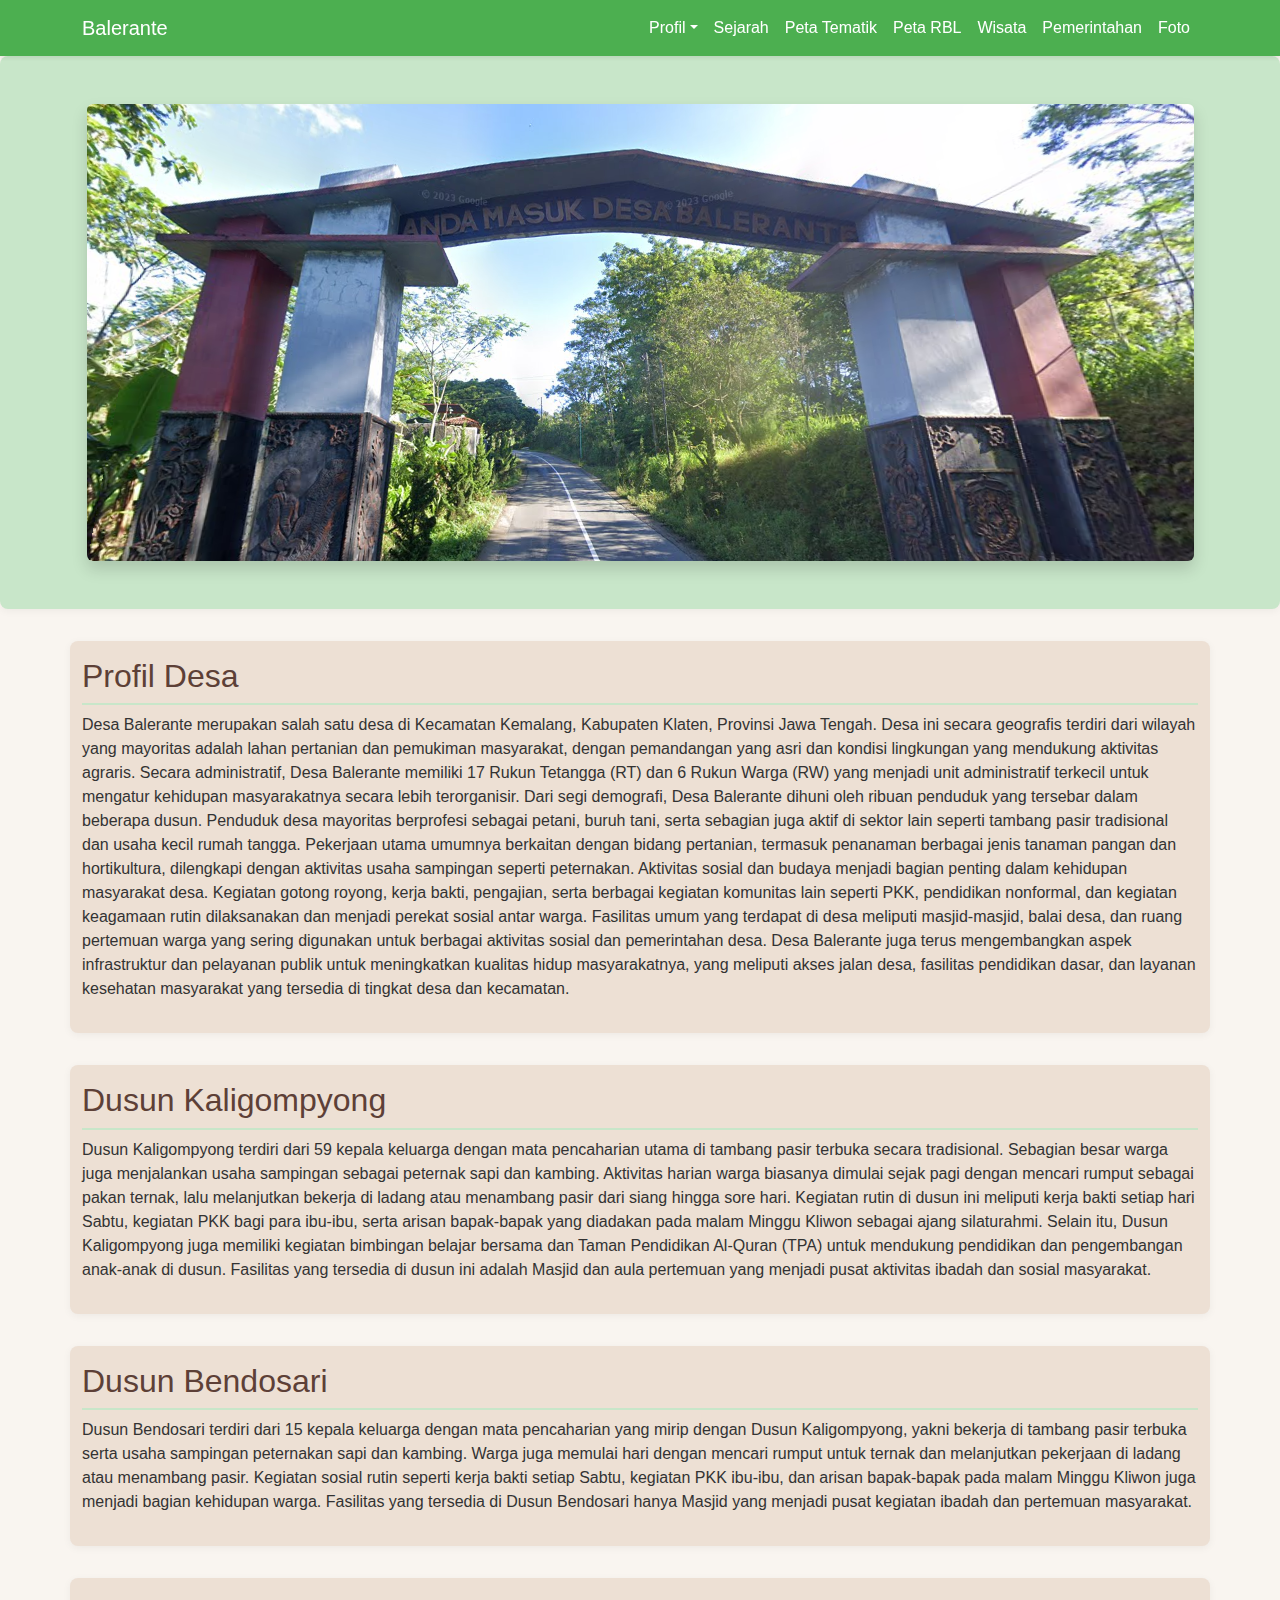
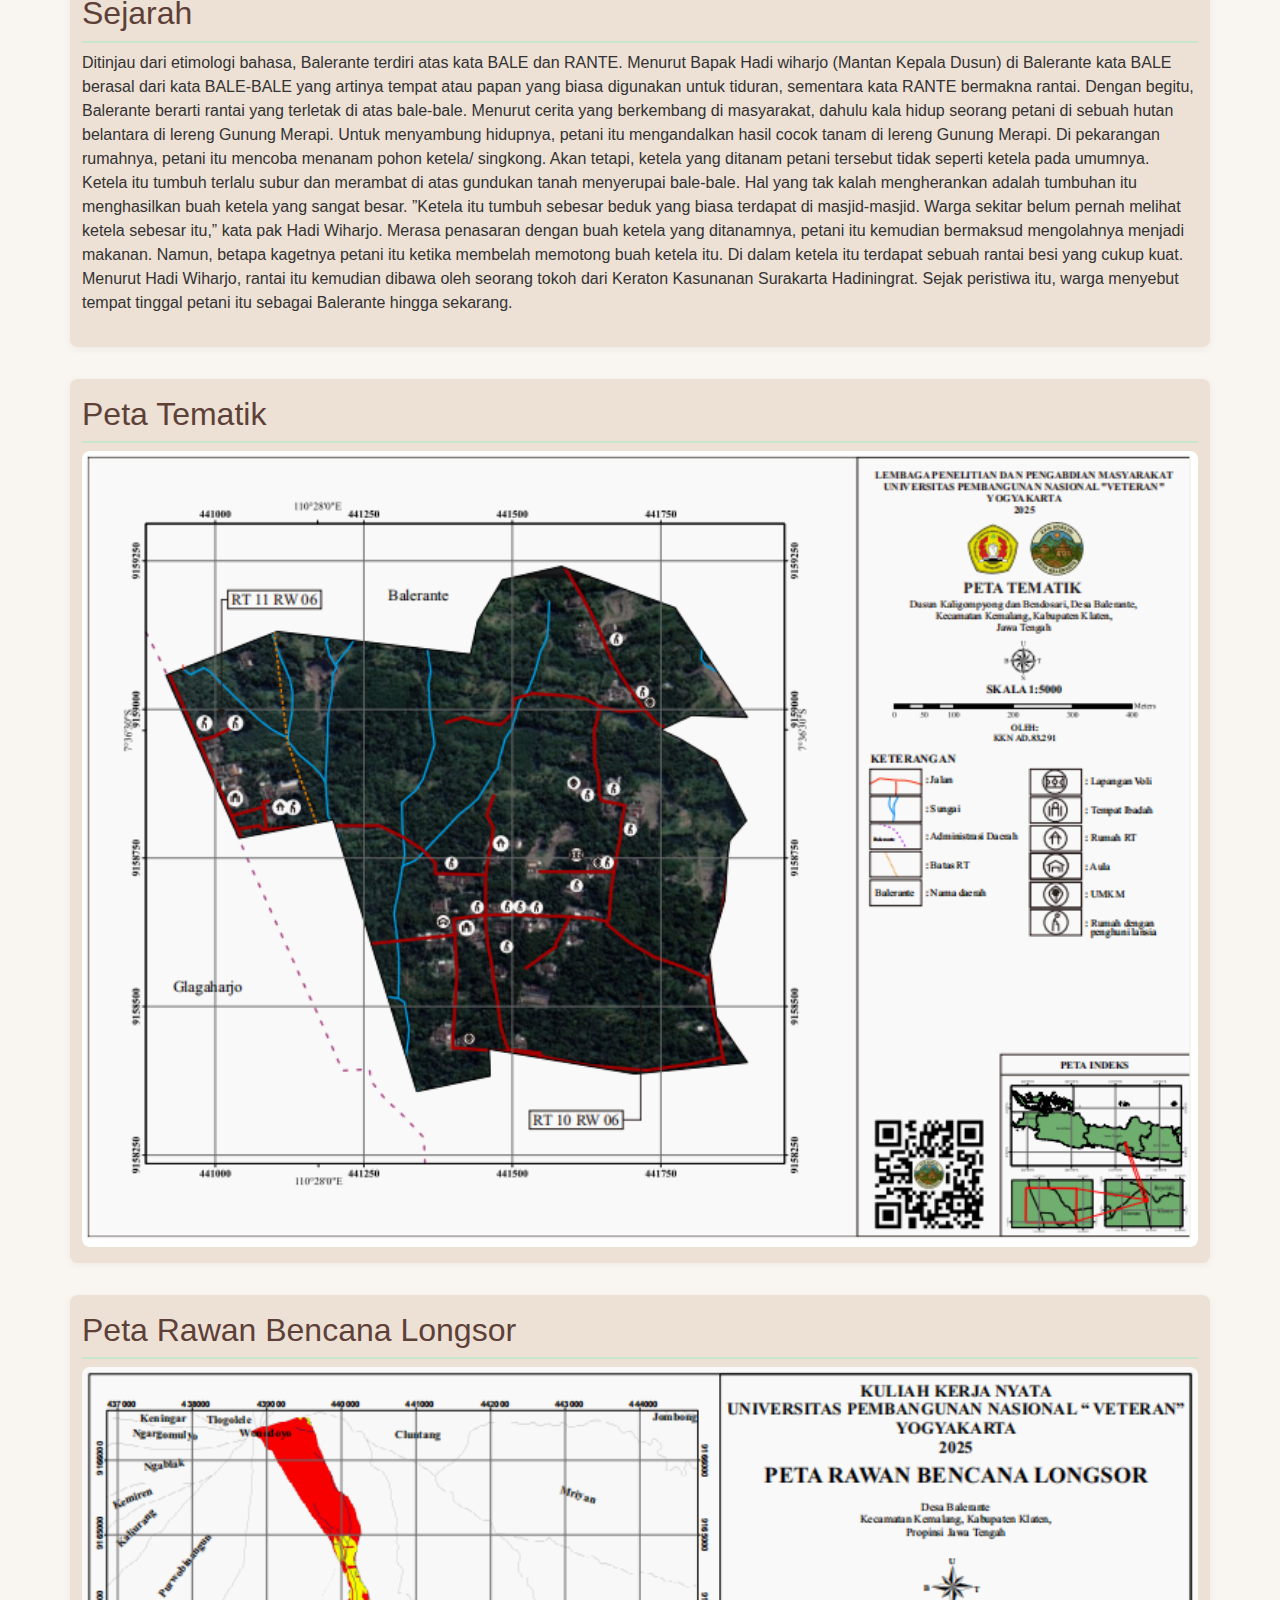
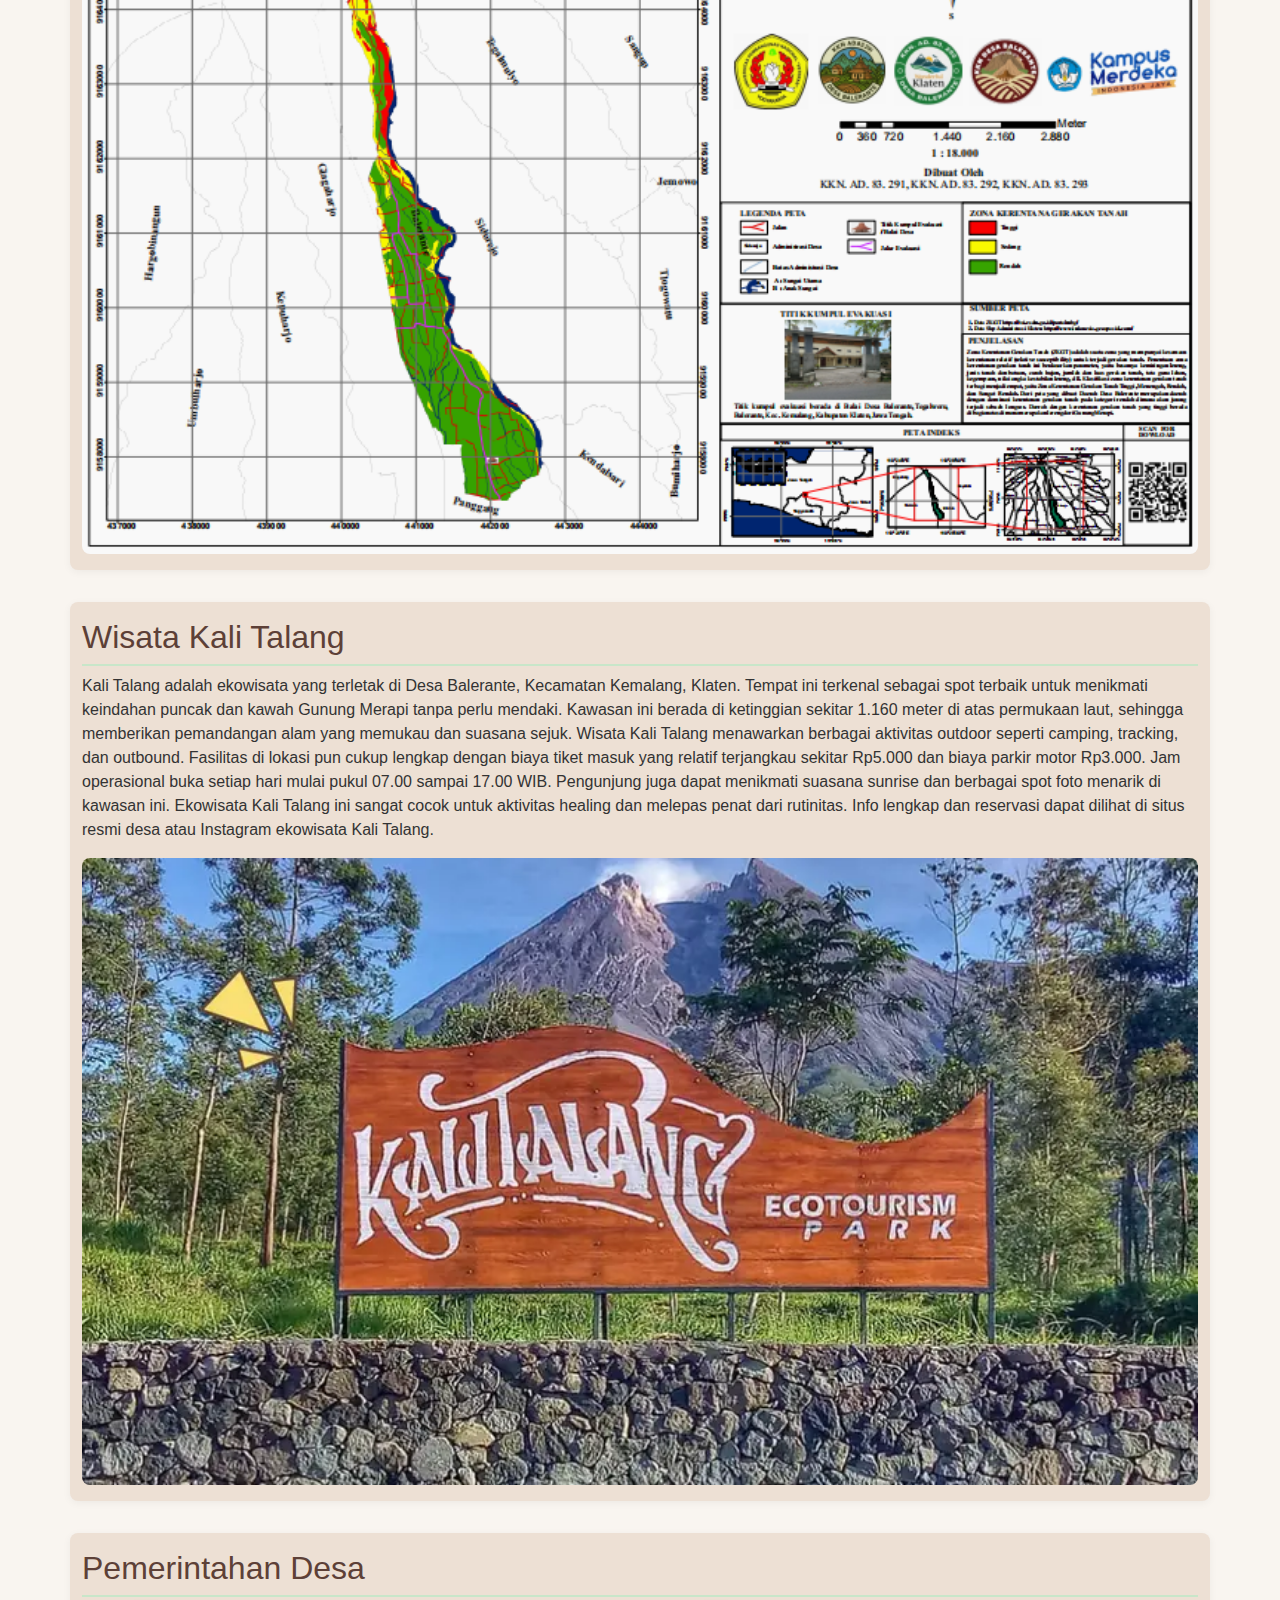
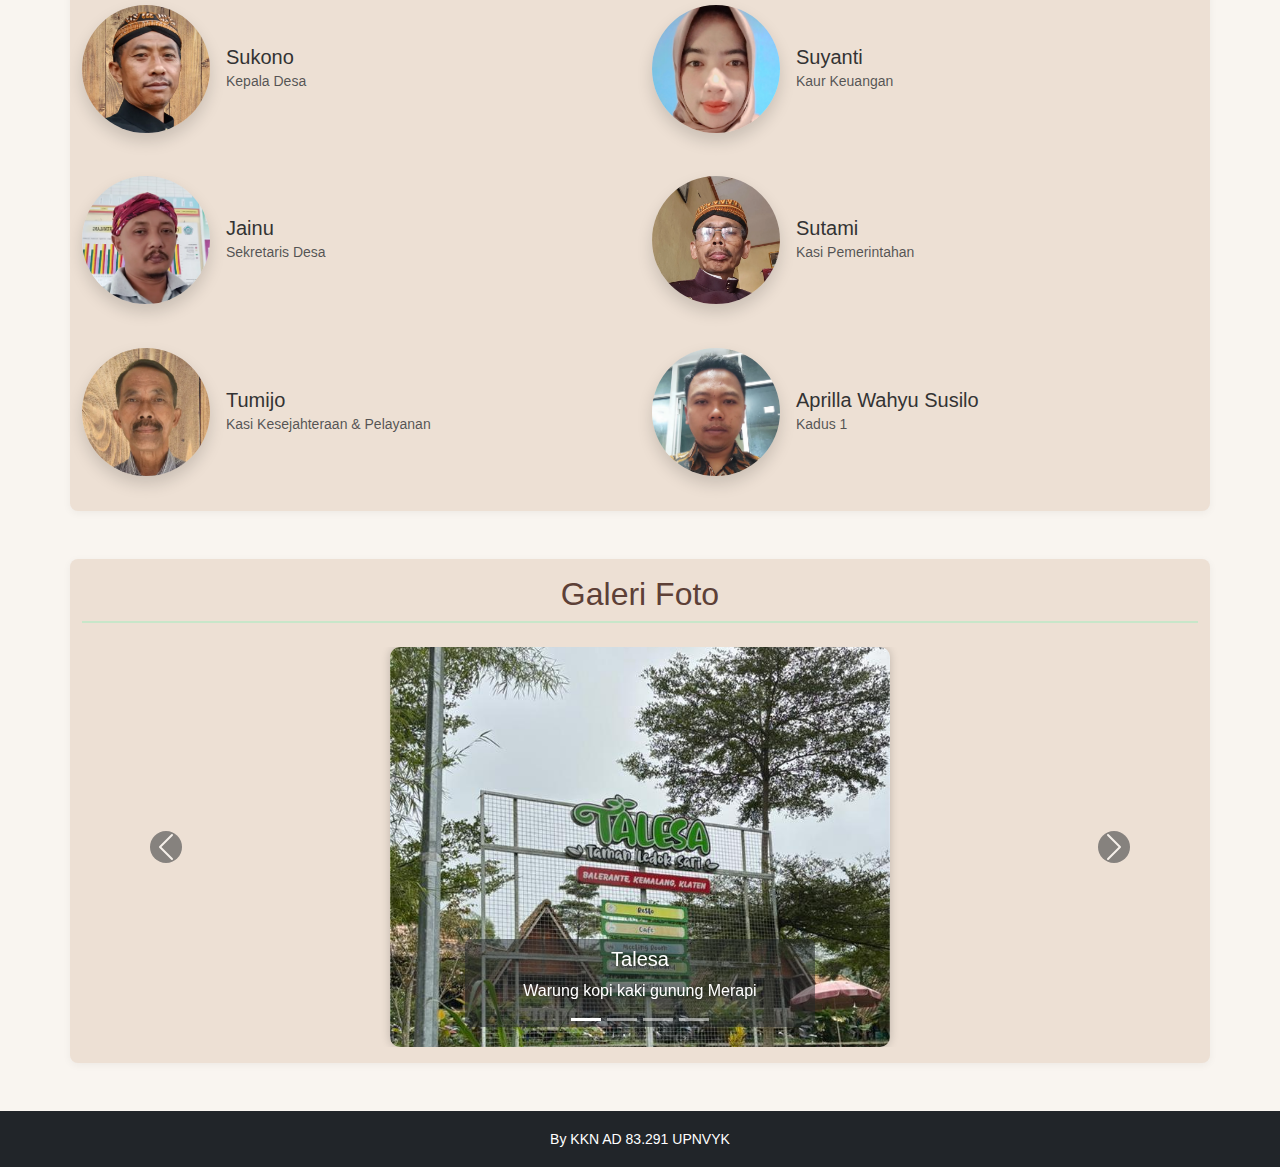
<file: index.html>
<!DOCTYPE html>
<html lang="id">

<head>
  <meta charset="UTF-8" />
  <meta name="viewport" content="width=device-width, initial-scale=1.0" />
  <title>Profil Desa Balerante</title>
  <link href="https://cdn.jsdelivr.net/npm/bootstrap@5.3.3/dist/css/bootstrap.min.css" rel="stylesheet" />
  <link rel="stylesheet" href="styles.css" />
  <link rel="icon" href="img/logo_desa_balerante.png" type="image/png">
</head>

<body>

  <nav class="navbar navbar-expand-lg navbar-light bg-light sticky-top shadow-sm">
    <div class="container">
      <a class="navbar-brand" href="#">Balerante</a>
      <button class="navbar-toggler" type="button" data-bs-toggle="collapse" data-bs-target="#navbarNav">
        <span class="navbar-toggler-icon"></span>
      </button>

      <div class="collapse navbar-collapse" id="navbarNav">
        <ul class="navbar-nav ms-auto">
          <li class="nav-item dropdown">
            <a class="nav-link dropdown-toggle" href="#" id="profilDropdown" role="button"
              data-bs-toggle="dropdown">Profil</a>
            <ul class="dropdown-menu">
              <li><a class="dropdown-item" href="#profil-desa">Profil Desa</a></li>
              <li><a class="dropdown-item" href="#dusun-1" data-scroll>Kaligompyong</a></li>
              <li><a class="dropdown-item" href="#dusun-2">Bendosari</a></li>
            </ul>
          </li>
          <li class="nav-item"><a class="nav-link" href="#sejarah">Sejarah</a></li>
          <li class="nav-item"><a class="nav-link" href="#peta_tematik">Peta Tematik</a></li>
          <li class="nav-item"><a class="nav-link" href="#peta">Peta RBL</a></li>
          <li class="nav-item"><a class="nav-link" href="#wisata">Wisata</a></li>
          <li class="nav-item"><a class="nav-link" href="#pemerintahan">Pemerintahan</a></li>
          <li class="nav-item"><a class="nav-link" href="#galeri">Foto</a></li>
        </ul>
      </div>
    </div>
  </nav>

  <section id="home" class="text-center p-5" style="background-color: #C8E6C9;">
    <div class="container">
      <img src="img/gapura_masuk.png" class="img-fluid rounded shadow" alt="Foto Desa">
    </div>
  </section>

  <section id="profil-desa" class="container">
    <h2>Profil Desa</h2>
    <p>Desa Balerante merupakan salah satu desa di Kecamatan Kemalang, Kabupaten Klaten, Provinsi Jawa Tengah. Desa ini
      secara geografis terdiri dari wilayah yang mayoritas adalah lahan pertanian dan pemukiman masyarakat, dengan
      pemandangan yang asri dan kondisi lingkungan yang mendukung aktivitas agraris.
      Secara administratif, Desa Balerante memiliki 17 Rukun Tetangga (RT) dan 6 Rukun Warga (RW) yang menjadi
      unit administratif terkecil untuk mengatur kehidupan masyarakatnya secara lebih terorganisir. Dari segi demografi,
      Desa
      Balerante dihuni oleh ribuan penduduk yang tersebar dalam beberapa dusun. Penduduk desa
      mayoritas berprofesi sebagai petani, buruh tani, serta sebagian juga aktif di sektor lain seperti tambang pasir
      tradisional dan usaha kecil rumah tangga. Pekerjaan utama umumnya berkaitan dengan bidang pertanian, termasuk
      penanaman berbagai jenis tanaman pangan dan hortikultura, dilengkapi dengan aktivitas usaha sampingan seperti
      peternakan.
      Aktivitas sosial dan budaya menjadi bagian penting dalam kehidupan masyarakat desa. Kegiatan gotong royong, kerja
      bakti, pengajian, serta berbagai kegiatan komunitas lain seperti PKK, pendidikan nonformal, dan kegiatan keagamaan
      rutin dilaksanakan dan menjadi perekat sosial antar warga. Fasilitas umum yang terdapat di desa meliputi
      masjid-masjid, balai desa, dan ruang pertemuan warga yang sering digunakan untuk berbagai aktivitas sosial dan
      pemerintahan desa.
      Desa Balerante juga terus mengembangkan aspek infrastruktur dan pelayanan publik untuk meningkatkan kualitas hidup
      masyarakatnya, yang meliputi akses jalan desa, fasilitas pendidikan dasar, dan layanan kesehatan masyarakat yang
      tersedia di tingkat desa dan kecamatan.</p>
  </section>

  <section id="dusun-1" class="container">
    <h2>Dusun Kaligompyong</h2>
    <p>Dusun Kaligompyong terdiri dari 59 kepala keluarga dengan mata pencaharian utama di tambang pasir terbuka secara
      tradisional. Sebagian besar warga juga menjalankan usaha sampingan sebagai peternak sapi dan kambing. Aktivitas
      harian warga biasanya dimulai sejak pagi dengan mencari rumput sebagai pakan ternak, lalu melanjutkan bekerja di
      ladang atau menambang pasir dari siang hingga sore hari. Kegiatan rutin di dusun ini meliputi kerja bakti setiap
      hari Sabtu, kegiatan PKK bagi para ibu-ibu, serta arisan bapak-bapak yang diadakan pada malam Minggu Kliwon
      sebagai ajang silaturahmi. Selain itu, Dusun Kaligompyong juga memiliki kegiatan bimbingan belajar bersama dan
      Taman Pendidikan Al-Quran (TPA) untuk mendukung pendidikan dan pengembangan anak-anak di dusun. Fasilitas yang
      tersedia di dusun ini adalah Masjid dan aula pertemuan yang menjadi pusat aktivitas ibadah dan sosial masyarakat.
    </p>
  </section>

  <section id="dusun-2" class="container">
    <h2>Dusun Bendosari</h2>
    <p>Dusun Bendosari terdiri dari 15 kepala keluarga dengan mata pencaharian yang mirip dengan Dusun Kaligompyong,
      yakni bekerja di tambang pasir terbuka serta usaha sampingan peternakan sapi dan kambing. Warga juga memulai hari
      dengan mencari rumput untuk ternak dan melanjutkan pekerjaan di ladang atau menambang pasir. Kegiatan sosial rutin
      seperti kerja bakti setiap Sabtu, kegiatan PKK ibu-ibu, dan arisan bapak-bapak pada malam Minggu Kliwon juga
      menjadi bagian kehidupan warga. Fasilitas yang tersedia di Dusun Bendosari hanya Masjid yang menjadi pusat
      kegiatan ibadah dan pertemuan masyarakat.</p>
  </section>

  <section id="sejarah" class="container">
    <h2>Sejarah</h2>
    <p> Ditinjau dari etimologi bahasa, Balerante terdiri atas kata BALE dan RANTE.
      Menurut Bapak Hadi wiharjo (Mantan Kepala Dusun) di Balerante kata BALE berasal dari kata BALE-BALE yang artinya
      tempat atau papan yang biasa digunakan untuk tiduran, sementara kata RANTE bermakna rantai.
      Dengan begitu, Balerante berarti rantai yang terletak di atas bale-bale. Menurut cerita yang berkembang di
      masyarakat, dahulu kala hidup seorang petani di sebuah hutan belantara di lereng Gunung Merapi.
      Untuk menyambung hidupnya, petani itu mengandalkan hasil cocok tanam di lereng Gunung Merapi. Di pekarangan
      rumahnya, petani itu mencoba menanam pohon ketela/ singkong. Akan tetapi, ketela yang ditanam petani tersebut
      tidak seperti ketela pada umumnya. <br>
      Ketela itu tumbuh terlalu subur dan merambat di atas gundukan tanah menyerupai bale-bale. Hal yang tak kalah
      mengherankan adalah tumbuhan itu menghasilkan buah ketela yang sangat besar.
      ”Ketela itu tumbuh sebesar beduk yang biasa terdapat di masjid-masjid. Warga sekitar belum pernah melihat ketela
      sebesar itu,” kata pak Hadi Wiharjo.
      Merasa penasaran dengan buah ketela yang ditanamnya, petani itu kemudian bermaksud mengolahnya menjadi makanan.
      Namun, betapa kagetnya petani itu ketika membelah memotong buah ketela itu.
      Di dalam ketela itu terdapat sebuah rantai besi yang cukup kuat. Menurut Hadi Wiharjo, rantai itu kemudian dibawa
      oleh seorang tokoh dari Keraton Kasunanan Surakarta Hadiningrat.
      Sejak peristiwa itu, warga menyebut tempat tinggal petani itu sebagai Balerante hingga sekarang.</p>
  </section>

  <section id="peta_tematik" class="container">
    <h2>Peta Tematik</h2>
    <img src="img/peta_tematik.png" class="img-fluid w-100 full-width-img" alt="Peta Tematik">
  </section>

  <section id="peta" class="container">
    <h2>Peta Rawan Bencana Longsor</h2>
    <img src="img/peta_rawan_bencana_longsor.png" class="img-fluid w-100 full-width-img"
      alt="Peta Rawan Bencana Longsor">
  </section>

  <section id="wisata" class="container">
    <h2>Wisata Kali Talang</h2>
    <p>Kali Talang adalah ekowisata yang terletak di Desa Balerante, Kecamatan Kemalang, Klaten. Tempat ini terkenal
      sebagai spot terbaik untuk menikmati keindahan puncak dan kawah Gunung Merapi tanpa perlu mendaki. Kawasan ini
      berada di ketinggian sekitar 1.160 meter di atas permukaan laut, sehingga memberikan pemandangan alam yang memukau
      dan suasana sejuk. Wisata Kali Talang menawarkan berbagai aktivitas outdoor seperti camping, tracking, dan
      outbound. Fasilitas di lokasi pun cukup lengkap dengan biaya tiket masuk yang relatif terjangkau sekitar Rp5.000
      dan biaya parkir motor Rp3.000. Jam operasional buka setiap hari mulai pukul 07.00 sampai 17.00 WIB. Pengunjung
      juga dapat menikmati suasana sunrise dan berbagai spot foto menarik di kawasan ini. Ekowisata Kali Talang ini
      sangat cocok untuk aktivitas healing dan melepas penat dari rutinitas. Info lengkap dan reservasi dapat dilihat di
      situs resmi desa atau Instagram ekowisata Kali Talang.</p>
    <img src="img/kali_talang.png" class="img-fluid w-100 full-width-img">
  </section>

  <section id="pemerintahan" class="container">
    <h2>Pemerintahan Desa</h2>
    <div class="row row-cols-1 row-cols-md-2 g-4">

      <div class="col d-flex align-items-center">
        <img src="img/sukono.png" width="128" height="128" class="rounded-circle me-3 shadow" alt="Kepala Desa">
        <div>
          <h5 class="mb-0">Sukono</h5>
          <small class="text-muted">Kepala Desa</small>
        </div>
      </div>

      <div class="col d-flex align-items-center">
        <img src="img/suyanti.png" height="128" width="128" class="rounded-circle me-3 shadow" alt="Kaur Keuangan">
        <div>
          <h5 class="mb-0">Suyanti</h5>
          <small class="text-muted">Kaur Keuangan</small>
        </div>
      </div>

      <div class="col d-flex align-items-center">
        <img src="img/jainu.png" width="128" height="128" class="rounded-circle me-3 shadow" alt="Sekretaris Desa">
        <div>
          <h5 class="mb-0">Jainu</h5>
          <small class="text-muted">Sekretaris Desa</small>
        </div>
      </div>

      <div class="col d-flex align-items-center">
        <img src="img/sutami.png" height="128" width="128" class="rounded-circle me-3 shadow" alt="Kasi Pemerintahan">
        <div>
          <h5 class="mb-0">Sutami</h5>
          <small class="text-muted">Kasi Pemerintahan</small>
        </div>
      </div>

      <div class="col d-flex align-items-center">
        <img src="img/tumijo.png" width="128" height="128" class="rounded-circle me-3 shadow"
          alt="Kasi Kesejahteraan & Pelayanan">
        <div>
          <h5 class="mb-0">Tumijo</h5>
          <small class="text-muted">Kasi Kesejahteraan & Pelayanan</small>
        </div>
      </div>

      <div class="col d-flex align-items-center">
        <img src="img/aprilla_wahyu_susilo.png" width="128" height="128" class="rounded-circle me-3 shadow"
          alt="Kadus 1">
        <div>
          <h5 class="mb-0">Aprilla Wahyu Susilo</h5>
          <small class="text-muted">Kadus 1</small>
        </div>
      </div>

    </div>
  </section>

  <section id="galeri" class="container my-5">
    <h2 class="text-center mb-4">Galeri Foto</h2>
    <div id="galeriCarousel" class="carousel slide" data-bs-ride="carousel">
      <div class="carousel-inner">

        <div class="carousel-item active">
          <div class="carousel-wrapper mx-auto position-relative">
            <img src="img/talesa.jpg" class="carousel-image img-fluid mx-auto d-block" alt="Talesa Coffe">
            <div class="carousel-caption bg-dark bg-opacity-50 rounded p-2">
              <h5>Talesa</h5>
              <p>Warung kopi kaki gunung Merapi</p>
            </div>
          </div>
        </div>

        <div class="carousel-item">
          <div class="carousel-wrapper mx-auto position-relative">
            <img src="img/tpa.jpg" class="carousel-image img-fluid mx-auto d-block" alt="Kegiatan TPA">
            <div class="carousel-caption bg-dark bg-opacity-50 rounded p-2">
              <h5>TPA</h5>
              <p>Kegiatan mengajar TPA</p>
            </div>
          </div>
        </div>

        <div class="carousel-item">
          <div class="carousel-wrapper mx-auto position-relative">
            <img src="img/pemuda-teras.jpg" class="carousel-image img-fluid mx-auto d-block" alt="Rapat Pemuda">
            <div class="carousel-caption bg-dark bg-opacity-50 rounded p-2">
              <h5>Rapat Pemuda</h5>
              <p>Perkumpulan rutin rapat pemuda</p>
            </div>
          </div>
        </div>

        <div class="carousel-item">
          <div class="carousel-wrapper mx-auto position-relative">
            <img src="img/bpk-aula.jpg" class="carousel-image img-fluid mx-auto d-block" alt="Arisan bapak-bapak">
            <div class="carousel-caption bg-dark bg-opacity-50 rounded p-2">
              <h5>Perkumpulan Bapak-bapak</h5>
              <p>Arisan rutin untuk bapak-bapak</p>
            </div>
          </div>
        </div>
      </div>

      <button class="carousel-control-prev" type="button" data-bs-target="#galeriCarousel" data-bs-slide="prev">
        <span class="carousel-control-prev-icon bg-dark rounded-circle" aria-hidden="true"></span>
        <span class="visually-hidden">Sebelumnya</span>
      </button>
      <button class="carousel-control-next" type="button" data-bs-target="#galeriCarousel" data-bs-slide="next">
        <span class="carousel-control-next-icon bg-dark rounded-circle" aria-hidden="true"></span>
        <span class="visually-hidden">Selanjutnya</span>
      </button>

      <div class="carousel-indicators mt-3">
        <button type="button" data-bs-target="#galeriCarousel" data-bs-slide-to="0" class="active"
          aria-current="true"></button>
        <button type="button" data-bs-target="#galeriCarousel" data-bs-slide-to="1"></button>
        <button type="button" data-bs-target="#galeriCarousel" data-bs-slide-to="2"></button>
        <button type="button" data-bs-target="#galeriCarousel" data-bs-slide-to="3"></button>
      </div>

    </div>
  </section>


  <footer class="bg-dark text-white text-center py-3">
    <small>By KKN AD 83.291 UPNVYK</small>
    <small class="contact 083104900364 Whatsapp a.n. Johan"></small>
  </footer>

  <script src="https://cdn.jsdelivr.net/npm/bootstrap@5.3.3/dist/js/bootstrap.bundle.min.js"></script>
  <script src="scripts.js"></script>
</body>

</html>
</file>
<file: styles.css>
html {
  scroll-behavior: smooth;
  scroll-padding-top: 70px;
}

body {
  scroll-behavior: smooth;
  font-family: 'Segoe UI', sans-serif;
  background-color: #F9F5F0;
  color: #333;
}

section {
  background-color: #EDE0D4;
  border-radius: 8px;
  padding: 1rem;
  margin-bottom: 2rem;
  box-shadow: 0 2px 8px rgba(0,0,0,0.05);
}

section h2 {
  color: #5D4037;
  border-bottom: 2px solid #C8E6C9;
  padding-bottom: 0.5rem;
}

.navbar {
  background-color: #4CAF50 !important;
}

.navbar .navbar-brand,
.navbar .nav-link {
  color: white !important;
}

.navbar .nav-link:hover,
.navbar .dropdown-item:hover {
  background-color: #388E3C !important;
}

footer {
  background-color: #5D4037;
  color: white;
}

img, iframe {
  border-radius: 6px;
}

#pemerintahan .col {
  margin-bottom: 1.2rem;
}

#pemerintahan h6 {
  font-size: 1rem;
  margin: 0;
}

#pemerintahan img {
  object-fit: cover;
}

.full-width-img {
  display: block;
  width: 100%;
  height: auto;
  object-fit: cover;
  border-radius: 8px;
}

@media (max-width: 991px) {
  html {
    scroll-padding-top: 350px; /* sesuaikan jika navbar mobile lebih tinggi */
  }
}

.carousel-caption h5,
.carousel-caption p {
  color: white;
  text-shadow: 1px 1px 5px rgba(0,0,0,0.8);
}

.carousel-image {
  max-width: 90%;
  width: 100%;
  max-height: 400px;
  object-fit: cover;
  border-radius: 10px;
  box-shadow: 0 0 10px rgba(0,0,0,0.2);
}

@media (min-width: 768px) {
  .carousel-image {
    max-width: 500px;
  }
}

.carousel-wrapper {
  max-width: 500px;
  width: 100%;
  position: relative;
}

.carousel-image {
  width: 100%;
  height: auto;
  object-fit: cover;
  border-radius: 10px;
  box-shadow: 0 0 10px rgba(0,0,0,0.2);
}

.carousel-caption-custom {
  position: absolute;
  bottom: 0;
  left: 0;
  width: 100%;
  text-align: left;
  font-size: 0.95rem;
  background-color: rgba(0, 0, 0, 0.5); /* semi transparan */
  border-bottom-left-radius: 10px;
  border-bottom-right-radius: 10px;
}

@media (max-width: 576px) {
  .carousel-caption-custom {
    font-size: 0.8rem;
    padding: 0.5rem;
  }
}
</file>
